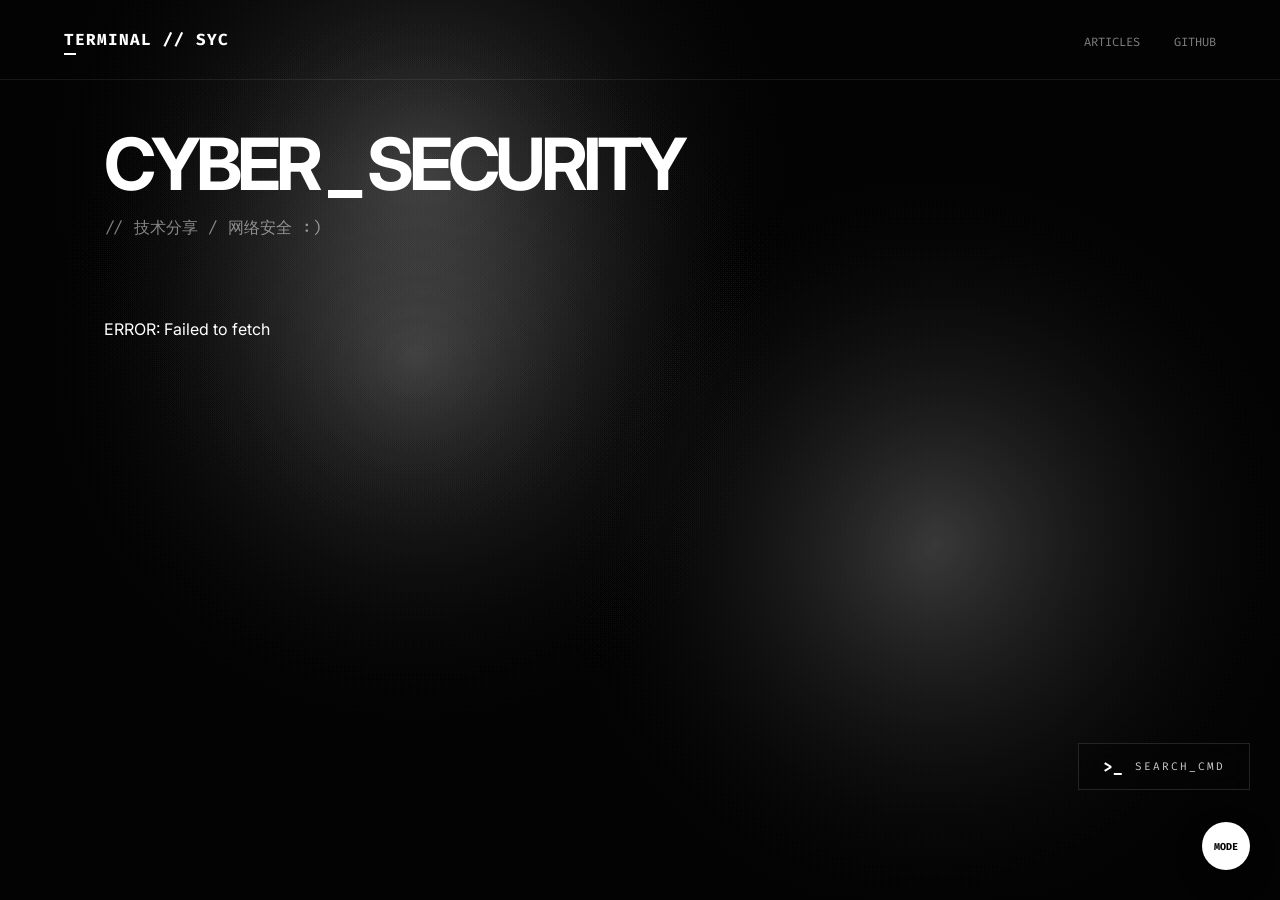
<file: index.html>
<!DOCTYPE html>
<html lang="zh-CN" data-theme="dark">
<head>
    <meta name="google-site-verification" content="A4UuvFghRcUgqssoTAmagrOSwyg5uj4dJLMLhaj-V4I" />
    <meta charset="UTF-8">
    <meta name="viewport" content="width=device-width, initial-scale=1.0">
    <title>未来至上 // TERMINAL</title>
    <link rel="stylesheet" href="style.css">
    <link href="https://fonts.googleapis.com/css2?family=Inter:wght@300;400;700&family=Fira+Code&display=swap" rel="stylesheet">
</head>
<body>
    <canvas id="hero-canvas"></canvas>
    
    <button id="theme-toggle" class="theme-toggle" onclick="toggleTheme()">MODE</button>

    <div class="search-trigger" onclick="toggleSearch()">
        <span class="cmd-icon">>_</span>
        <span class="cmd-text">SEARCH_CMD</span>
    </div>

    <nav class="glass-nav" id="main-nav">
        <div class="nav-inner">
            <span class="logo" onclick="window.scrollTo({top:0, behavior:'smooth'})">
                TERMINAL // SYC
            </span>
            <div class="links">
                <a href="#article-list">ARTICLES</a>
                <a href="https://github.com/194268/SYC" target="_blank">GITHUB</a>
            </div>
        </div>
    </nav>

    <div id="search-overlay" class="search-overlay">
        <div class="search-content">
            <div class="search-header">
                <span class="terminal-prompt">SYC@TERMINAL:~# query_</span>
                <input type="text" id="search-input" placeholder="输入关键字检索协议..." autocomplete="off">
                <span class="close-search" onclick="toggleSearch()">[ESC]</span>
            </div>
            <div id="search-results" class="post-grid"></div>
        </div>
    </div>

    <main class="container">
        <header class="hero-section">
            <h1 class="glitch-text">CYBER _ SECURITY</h1>
            <p class="subtitle">// 技术分享 / 网络安全 :)</p>
        </header>

        <div id="article-list" class="post-grid">
            <div class="loading">SYSTEM.INITIALIZING_ACCESS_PROTOCOL...</div>
        </div>
    </main>

    <script src="script.js"></script>
</body>
</html>
</file>
<file: style.css>
/* --- 1. 变量同步：与 article 一致 (保持原样，确保 RGB 变量存在) --- */
:root[data-theme="dark"] {
    --bg-1: #050505; --bg-2: #0a0c1a; --bg-3: #120d1a;
    --bg-1-rgb: 5, 5, 5; /* 必须定义这个，用于导航栏半透明 */
    --text-main: #ffffff;
    --text-dim: rgba(255, 255, 255, 0.5);
    --accent: #ffffff;
    --accent-rgb: 255, 255, 255; /* 用于激光线 */
    --card-bg: rgba(255, 255, 255, 0.03);
    --border-dim: rgba(255, 255, 255, 0.12);
}

:root[data-theme="light"] {
    --bg-1: #fdfdfd; --bg-2: #f0f4ff; --bg-3: #f9f0ff;
    --bg-1-rgb: 253, 253, 253;
    --text-main: #000000;
    --text-dim: rgba(0, 0, 0, 0.5);
    --accent: #000000;
    --accent-rgb: 0, 0, 0;
    --card-bg: rgba(0, 0, 0, 0.02);
    --border-dim: rgba(0, 0, 0, 0.1);
}

* { margin: 0; padding: 0; box-sizing: border-box; transition: background-color 0.6s, color 0.4s; }

body {
    background: var(--bg-1);
    color: var(--text-main);
    font-family: 'Inter', sans-serif;
    overflow-x: hidden;
}

#hero-canvas { position: fixed; top: 0; left: 0; z-index: -1; }

/* --- 2. 导航栏：机械感与对比度增强 (保持原有的激光线和 Scrolled 逻辑) --- */

.glass-nav {
    position: fixed;
    top: 0;
    width: 100%;
    height: 80px;
    z-index: 1000;
    display: flex;
    align-items: center;
    transition: all 0.5s cubic-bezier(0.16, 1, 0.3, 1);
    background: transparent;
    /* 基础分割线：极淡的半透明线 */
    border-bottom: 1px solid rgba(var(--accent-rgb), 0.08);
}

/* 导航栏滚动后的状态 */
.glass-nav.scrolled {
    height: 60px;
    background: rgba(var(--bg-1-rgb), 0.85);
    backdrop-filter: blur(20px);
    -webkit-backdrop-filter: blur(20px);
    /* 滚动后边框加深，确保完全切开背景 */
    border-bottom: 1px solid rgba(var(--accent-rgb), 0.2);
    box-shadow: 0 10px 30px rgba(0, 0, 0, 0.2);
}

/* 激光扫描特效线：在滚动后激活并在底部流动 */
.glass-nav::after {
    content: "";
    position: absolute;
    bottom: -1px;
    left: 0;
    width: 100%;
    height: 1px;
    background: linear-gradient(90deg, 
        transparent 0%, 
        var(--accent) 50%, 
        transparent 100%
    );
    background-size: 200% 100%;
    animation: laserScan 4s linear infinite;
    opacity: 0; /* 默认隐藏 */
    transition: opacity 0.5s;
}

.glass-nav.scrolled::after {
    opacity: 0.6; /* 滚动后显示流动的激光线 */
}

@keyframes laserScan {
    0% { background-position: 200% 0; }
    100% { background-position: -200% 0; }
}

/* 侧边机械感角标 */
.nav-inner {
    width: 90%;
    max-width: 1200px;
    margin: 0 auto;
    display: flex;
    justify-content: space-between;
    align-items: center;
    position: relative;
}

.nav-inner::before {
    content: "SYS_LINK_READY";
    position: absolute;
    left: -40px;
    top: 50%;
    transform: translateY(-50%) rotate(-90deg);
    font-family: 'Fira Code';
    font-size: 8px;
    letter-spacing: 1px;
    opacity: 0;
    transition: all 0.5s;
    color: var(--accent);
}

.glass-nav.scrolled .nav-inner::before {
    opacity: 0.4;
    left: -25px; /* 滚动后滑入 */
}

.logo { 
    font-family: 'Fira Code'; 
    font-weight: 700; 
    cursor: pointer; 
    letter-spacing: 1px; 
    position: relative;
}

/* Logo 下方的动态装饰线 */
.logo::after {
    content: "";
    position: absolute;
    bottom: -5px;
    left: 0;
    width: 12px;
    height: 2px;
    background: var(--accent);
    transition: width 0.4s;
}

.glass-nav.scrolled .logo::after {
    width: 100%;
}

.links a { 
    text-decoration: none; 
    color: var(--text-dim); 
    font-family: 'Fira Code'; 
    font-size: 12px; 
    margin-left: 30px; 
    transition: color 0.3s;
}
.links a:hover { color: var(--text-main); }

/* --- 【新增】3. 悬浮搜索按钮 (带呼吸灯效果) --- */
.search-trigger {
    position: fixed;
    right: 30px;
    bottom: 110px; /* 避开切换模式的按钮 (mode 按钮通常在 30px) */
    background: rgba(var(--bg-1-rgb), 0.6); /* 半透明 */
    border: 1px solid var(--border-dim);
    padding: 12px 24px;
    display: flex;
    align-items: center;
    cursor: pointer;
    z-index: 999;
    backdrop-filter: blur(15px); -webkit-backdrop-filter: blur(15px);
    transition: all 0.4s cubic-bezier(0.16, 1, 0.3, 1);
    /* 挂载呼吸灯动画 */
    animation: triggerPulse 1.8s ease-in-out infinite;
}

/* 悬浮时的状态：停止动画，变为实体感 */
.search-trigger:hover {
    animation: none; /* 悬浮时停止呼吸 */
    background: var(--text-main);
    color: var(--bg-1);
    border-color: var(--text-main);
    transform: translateX(-5px) scale(1.02); /* 稍微左移并放大 */
    box-shadow: 0 10px 40px rgba(0, 0, 0, 0.3); /* 增加实体阴影 */
}

/* 呼吸灯动画定义 */
@keyframes triggerPulse {
    0%, 100% { border-color: rgba(var(--accent-rgb), 0.2); box-shadow: 0 0 0 0 rgba(var(--accent-rgb), 0); }
    50% { border-color: rgba(var(--accent-rgb), 0.8); box-shadow: 0 0 20px 2px rgba(var(--accent-rgb), 0.3); }
}

.cmd-icon { font-family: 'Fira Code'; font-weight: bold; margin-right: 12px; color: var(--accent); transition: color 0.3s; }
.search-trigger:hover .cmd-icon { color: var(--bg-1); }
.cmd-text { font-family: 'Fira Code'; font-size: 11px; letter-spacing: 2px; text-transform: uppercase; opacity: 0.8; }

/* --- 【新增】4. 全屏搜索遮罩层 (终端特工风格) --- */
.search-overlay {
    position: fixed; top: 0; left: 0; width: 100%; height: 100%;
    background: rgba(var(--bg-1-rgb), 0.98); /* 极高不透明度 */
    backdrop-filter: blur(20px); -webkit-backdrop-filter: blur(20px);
    z-index: 2000; display: none; /* 初始隐藏 */
    padding: 8% 5%; overflow-y: auto;
}
.search-overlay.active { display: block; animation: fadeInSearch 0.3s ease; }

.search-content { max-width: 1200px; margin: 0 auto; }
.search-header { display: flex; align-items: center; border-bottom: 2px solid var(--accent); padding-bottom: 10px; margin-bottom: 50px; }
.terminal-prompt { font-family: 'Fira Code'; color: var(--accent); margin-right: 15px; }

#search-input {
    flex: 1; background: transparent; border: none;
    color: var(--text-main); font-family: 'Fira Code'; font-size: 24px;
    outline: none; caret-color: var(--accent);
}

.close-search { font-family: 'Fira Code'; font-size: 12px; cursor: pointer; opacity: 0.5; transition: opacity 0.3s; }
.close-search:hover { opacity: 1; color: #ff4444; }

@keyframes fadeInSearch { from { opacity: 0; } to { opacity: 1; } }

/* --- 5. Post Card：放大 + 变色特效 (保持原样) --- */
.container { max-width: 1200px; margin: 120px auto; padding: 0 5%; }
.post-grid { display: grid; grid-template-columns: repeat(auto-fill, minmax(350px, 1fr)); gap: 30px; }

.post-card {
    background: var(--card-bg);
    border: 1px solid var(--border-dim);
    padding: 40px;
    text-decoration: none; color: inherit;
    transition: all 0.5s cubic-bezier(0.16, 1, 0.3, 1);
    display: block; position: relative;
}

/* 核心：Hover 时放大、变色 */
.post-card:hover {
    transform: translateY(-10px) scale(1.03); /* 放大 */
    background: var(--text-main);           /* 背景变为主色 */
    color: var(--bg-1);                     /* 文字变为背景色 */
    border-color: var(--text-main);
    box-shadow: 0 30px 60px rgba(0, 0, 0, 0.2);
}

.card-tag { font-family: 'Fira Code'; font-size: 10px; opacity: 0.5; margin-bottom: 20px; }
.post-card h2 { font-size: 24px; font-weight: 700; margin: 15px 0; line-height: 1.2; }

.line-divider { 
    height: 1px; width: 30px; background: var(--text-dim); 
    margin: 20px 0; transition: width 0.5s; 
}
.post-card:hover .line-divider { width: 60px; background: var(--bg-1); }

/* --- 6. 模式切换按钮 (保持原样) --- */
.theme-toggle {
    position: fixed; bottom: 30px; right: 30px; width: 48px; height: 48px; border-radius: 50%;
    background: var(--text-main); color: var(--bg-1); border: none; cursor: pointer; z-index: 2000;
    display: flex; align-items: center; justify-content: center; font-family: 'Fira Code'; font-size: 10px; font-weight: bold;
    box-shadow: 0 10px 30px rgba(0,0,0,0.2); transition: transform 0.3s;
}
.theme-toggle:active { transform: scale(0.9); }

/* 英雄区标题 (保持原样，Glitcth 视觉效果在这) */
.hero-section { margin-bottom: 80px; }
.glitch-text { font-size: 72px; font-weight: 700; letter-spacing: -5px; }
.subtitle { font-family: 'Fira Code'; opacity: 0.5; margin-top: 10px; }

/* 适配移动端 (无损合并) */
@media (max-width: 768px) {
    .container { margin-top: 100px; padding: 0 20px; }
    .glitch-text { font-size: 48px; letter-spacing: -2px; }
    .post-grid { grid-template-columns: 1fr; }
    
    .search-trigger { right: 20px; bottom: 100px; padding: 10px 18px; animation-duration: 2s; }
    #search-input { font-size: 18px; }
}
</file>
